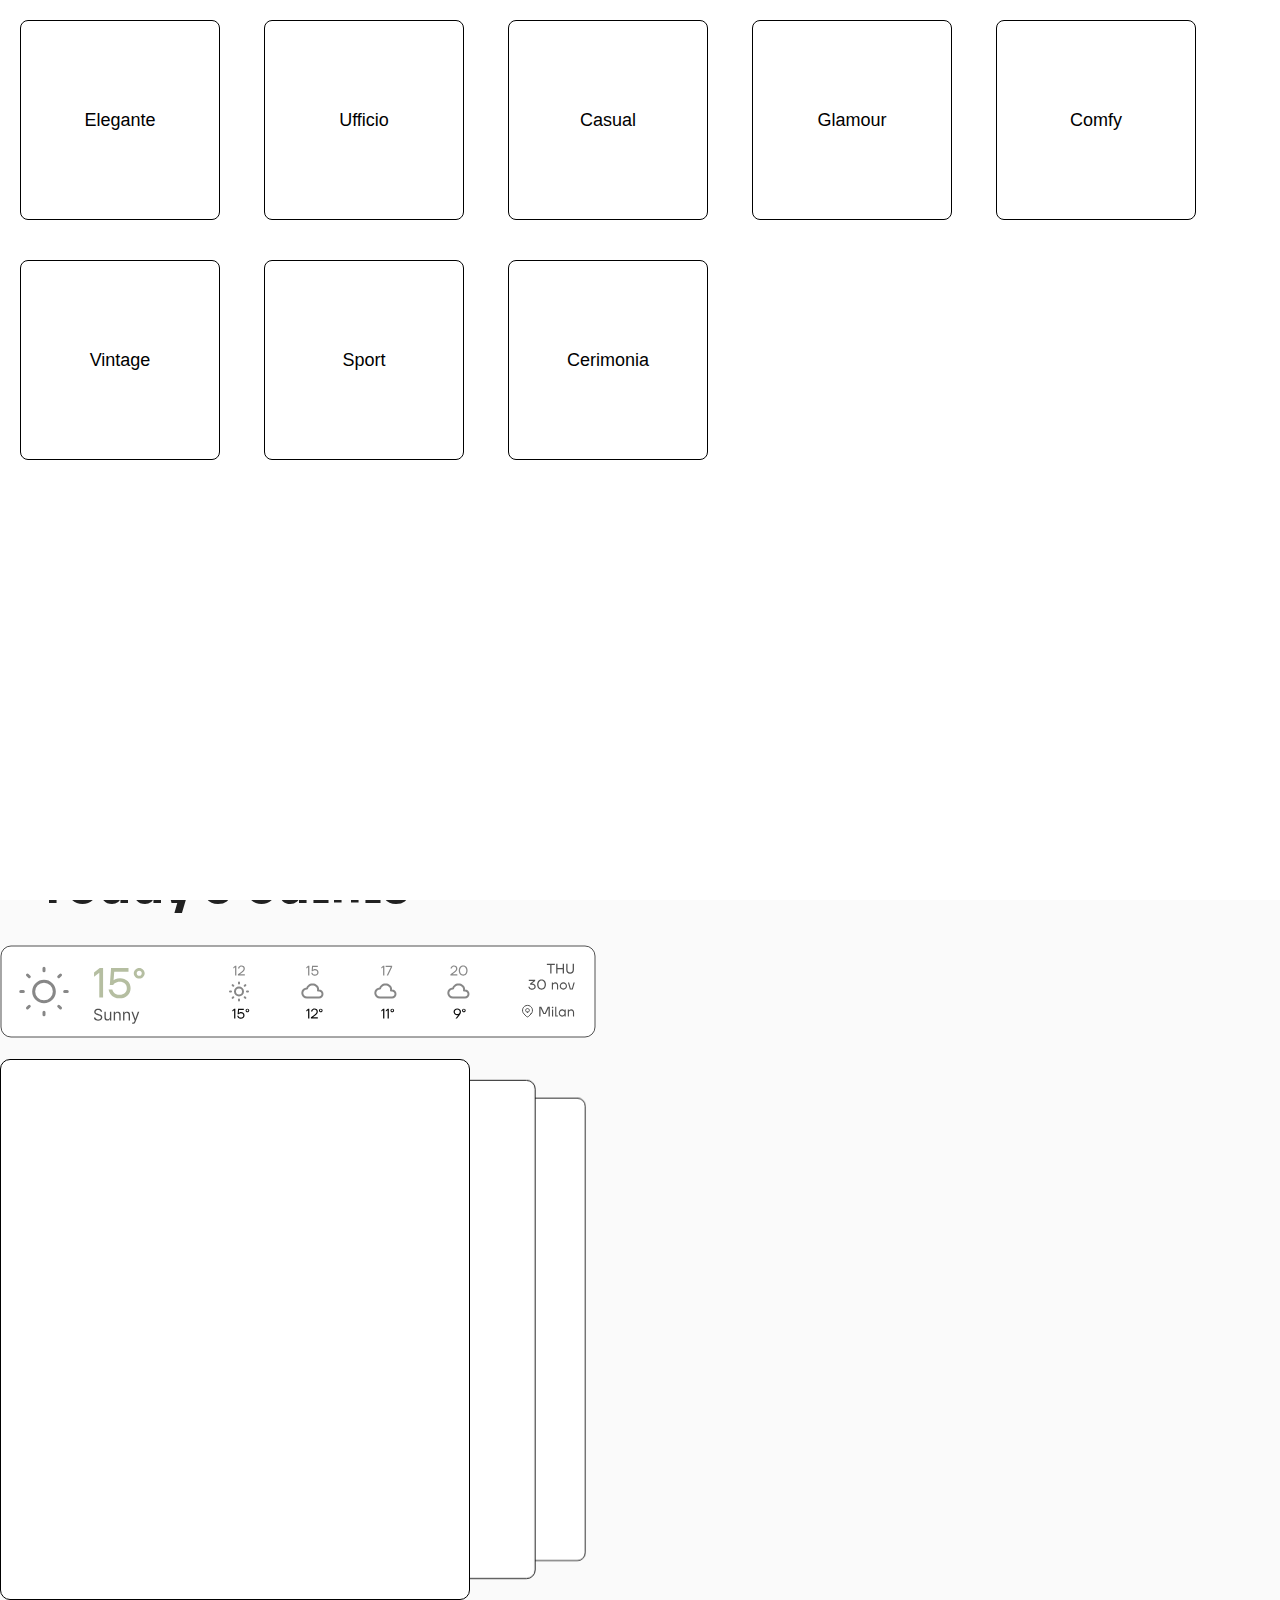
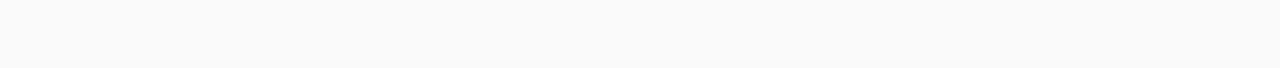
<file: index.html>
<!DOCTYPE html>
<html>
  <head>
    <link rel="stylesheet" href="style.css">
    <link rel="stylesheet" href="https://cdn.jsdelivr.net/npm/swiper@8/swiper-bundle.min.css"/>

    <title>vestiti</title>
  </head>
  <body id="body">
<div id="setupOpen" style='z-index: 10'>
  <button id="button" onclick="elegante(this);"> Elegante </button>
  <button onclick="ufficio()">Ufficio</button>
  <button onclick="casual()">Casual</button>
  <button onclick="glamour()">Glamour</button>
  <button onclick="comfy()">Comfy</button>
  <button onclick="vintage()">Vintage</button>
  <button onclick="sport()">Sport</button>
  <button onclick="cerimonia()">Cerimonia</button>
</div>

<div id="sideBar" style="position:relative;"> <!-- DIV NUMERO 1 SIDEBAR -->
  <div id="logo">
    <h1 id="logoFont">Rob</h1>
  </div>
  <div id="tab"><img src=".\imgs\wardrobe.svg"></div>
  <div id="tab"><img src=".\imgs\insights.svg"></div>
  <div id="tab" style="position:absolute; bottom:0px;"><img src=".\imgs\settings.svg"></div>
</div>
<main>
<div class="titoloDiv"><h1>Today's outfits</h1></div> <!-- DIV NUMERO 2 TITOLO -->
<div class="contenuto">
<div class='container ' id="1" style="float:left;"></div> <!-- DIV NUMERO 3 CAPO DEL GIORNO-->
<div class="meteo">
  <!-- INIZIO SVG -->
  <svg width="596" height="93" viewBox="0 0 596 93" fill="none" xmlns="http://www.w3.org/2000/svg">
  <rect x="1" y="1" width="594" height="91" rx="10" fill="white"/>
  <g clip-path="url(#clip0_661_18030)">
  <g clip-path="url(#clip1_661_18030)">
  <path d="M44.0001 56.8334C49.707 56.8334 54.3334 52.207 54.3334 46.5C54.3334 40.7931 49.707 36.1667 44.0001 36.1667C38.2931 36.1667 33.6667 40.7931 33.6667 46.5C33.6667 52.207 38.2931 56.8334 44.0001 56.8334Z" stroke="#878787" stroke-width="3" stroke-linecap="round" stroke-linejoin="round"/>
  <path d="M29.275 61.225L27.4667 63.0333M20.75 46.5H23.3333H20.75ZM44 23.25V25.8333V23.25ZM64.6667 46.5H67.25H64.6667ZM44 67.1667V69.75V67.1667ZM27.4667 29.9667L29.275 31.775L27.4667 29.9667ZM60.5333 29.9667L58.725 31.775L60.5333 29.9667ZM58.725 61.225L60.5333 63.0333L58.725 61.225Z" stroke="#878787" stroke-width="3" stroke-linecap="round" stroke-linejoin="round"/>
  </g>
  <path d="M100.773 66.7727C100.705 66.197 100.428 65.75 99.9432 65.4318C99.4583 65.1136 98.8636 64.9545 98.1591 64.9545C97.6439 64.9545 97.1932 65.0379 96.8068 65.2045C96.4242 65.3712 96.125 65.6004 95.9091 65.892C95.697 66.1837 95.5909 66.5152 95.5909 66.8864C95.5909 67.197 95.6648 67.464 95.8125 67.6875C95.964 67.9072 96.1572 68.0909 96.392 68.2386C96.6269 68.3826 96.8731 68.5019 97.1307 68.5966C97.3883 68.6875 97.625 68.7614 97.8409 68.8182L99.0227 69.1364C99.3258 69.2159 99.6629 69.3258 100.034 69.4659C100.409 69.6061 100.767 69.7973 101.108 70.0398C101.453 70.2784 101.737 70.5852 101.96 70.9602C102.184 71.3352 102.295 71.7955 102.295 72.3409C102.295 72.9697 102.131 73.5379 101.801 74.0455C101.475 74.553 100.998 74.9564 100.369 75.2557C99.7443 75.5549 98.9848 75.7045 98.0909 75.7045C97.2576 75.7045 96.536 75.5701 95.9261 75.3011C95.3201 75.0322 94.8428 74.6572 94.4943 74.1761C94.1496 73.6951 93.9545 73.1364 93.9091 72.5H95.3636C95.4015 72.9394 95.5492 73.303 95.8068 73.5909C96.0682 73.875 96.3977 74.0871 96.7955 74.2273C97.197 74.3636 97.6288 74.4318 98.0909 74.4318C98.6288 74.4318 99.1117 74.3447 99.5398 74.1705C99.9678 73.9924 100.307 73.7462 100.557 73.4318C100.807 73.1136 100.932 72.7424 100.932 72.3182C100.932 71.9318 100.824 71.6174 100.608 71.375C100.392 71.1326 100.108 70.9356 99.7557 70.7841C99.4034 70.6326 99.0227 70.5 98.6136 70.3864L97.1818 69.9773C96.2727 69.7159 95.553 69.3428 95.0227 68.858C94.4924 68.3731 94.2273 67.7386 94.2273 66.9545C94.2273 66.303 94.4034 65.7348 94.7557 65.25C95.1117 64.7614 95.589 64.3826 96.1875 64.1136C96.7898 63.8409 97.4621 63.7045 98.2045 63.7045C98.9545 63.7045 99.6212 63.839 100.205 64.108C100.788 64.3731 101.25 64.7367 101.591 65.1989C101.936 65.661 102.117 66.1856 102.136 66.7727H100.773ZM109.93 71.9318V66.7727H111.271V75.5H109.93V74.0227H109.839C109.635 74.4659 109.317 74.8428 108.885 75.1534C108.453 75.4602 107.908 75.6136 107.249 75.6136C106.703 75.6136 106.218 75.4943 105.794 75.2557C105.37 75.0133 105.036 74.6496 104.794 74.1648C104.552 73.6761 104.43 73.0606 104.43 72.3182V66.7727H105.771V72.2273C105.771 72.8636 105.949 73.3712 106.305 73.75C106.665 74.1288 107.124 74.3182 107.68 74.3182C108.014 74.3182 108.353 74.233 108.697 74.0625C109.046 73.892 109.338 73.6307 109.572 73.2784C109.811 72.9261 109.93 72.4773 109.93 71.9318ZM115.068 70.25V75.5H113.727V66.7727H115.023V68.1364H115.136C115.341 67.6932 115.652 67.3371 116.068 67.0682C116.485 66.7955 117.023 66.6591 117.682 66.6591C118.273 66.6591 118.79 66.7803 119.233 67.0227C119.676 67.2614 120.021 67.625 120.267 68.1136C120.513 68.5985 120.636 69.2121 120.636 69.9545V75.5H119.295V70.0455C119.295 69.3598 119.117 68.8258 118.761 68.4432C118.405 68.0568 117.917 67.8636 117.295 67.8636C116.867 67.8636 116.485 67.9564 116.148 68.142C115.814 68.3277 115.551 68.5985 115.358 68.9545C115.165 69.3106 115.068 69.7424 115.068 70.25ZM124.428 70.25V75.5H123.087V66.7727H124.382V68.1364H124.496C124.7 67.6932 125.011 67.3371 125.428 67.0682C125.844 66.7955 126.382 66.6591 127.041 66.6591C127.632 66.6591 128.149 66.7803 128.592 67.0227C129.036 67.2614 129.38 67.625 129.626 68.1136C129.873 68.5985 129.996 69.2121 129.996 69.9545V75.5H128.655V70.0455C128.655 69.3598 128.477 68.8258 128.121 68.4432C127.765 68.0568 127.276 67.8636 126.655 67.8636C126.227 67.8636 125.844 67.9564 125.507 68.142C125.174 68.3277 124.911 68.5985 124.717 68.9545C124.524 69.3106 124.428 69.7424 124.428 70.25ZM132.997 78.7727C132.77 78.7727 132.567 78.7538 132.389 78.7159C132.211 78.6818 132.088 78.6477 132.02 78.6136L132.361 77.4318C132.687 77.5152 132.974 77.5455 133.224 77.5227C133.474 77.5 133.696 77.3883 133.889 77.1875C134.086 76.9905 134.266 76.6705 134.429 76.2273L134.679 75.5455L131.452 66.7727H132.906L135.315 73.7273H135.406L137.815 66.7727H139.27L135.565 76.7727C135.399 77.2235 135.192 77.5966 134.946 77.892C134.7 78.1913 134.414 78.4129 134.088 78.5568C133.766 78.7008 133.402 78.7727 132.997 78.7727Z" fill="#505050"/>
  <path d="M94.05 31.71V27.51L99.72 23.1H103.08V52.5H99.3V27.72L94.05 31.71ZM108.553 44.52H112.333C112.585 45.556 113.019 46.438 113.635 47.166C115.035 48.902 117.051 49.77 119.683 49.77C121.839 49.77 123.561 49.168 124.849 47.964C126.165 46.76 126.823 45.192 126.823 43.26C126.823 41.328 126.165 39.76 124.849 38.556C123.561 37.352 121.839 36.75 119.683 36.75C117.751 36.75 116.085 37.282 114.685 38.346C114.097 38.766 113.593 39.284 113.173 39.9H109.813L111.073 23.1H128.503V26.67H114.223L113.593 35.238V35.28C114.069 34.86 114.601 34.51 115.189 34.23C116.757 33.53 118.395 33.18 120.103 33.18C123.127 33.18 125.633 34.146 127.621 36.078C129.609 38.01 130.603 40.404 130.603 43.26C130.603 46.144 129.581 48.552 127.537 50.484C125.521 52.388 122.903 53.34 119.683 53.34C115.539 53.34 112.445 51.87 110.401 48.93C109.449 47.614 108.833 46.144 108.553 44.52ZM135.317 32.046C134.281 30.982 133.763 29.75 133.763 28.35C133.763 26.95 134.281 25.732 135.317 24.696C136.381 23.632 137.683 23.1 139.223 23.1C140.763 23.1 142.051 23.632 143.087 24.696C144.151 25.732 144.683 26.95 144.683 28.35C144.683 29.75 144.151 30.982 143.087 32.046C142.051 33.082 140.763 33.6 139.223 33.6C137.683 33.6 136.381 33.082 135.317 32.046ZM137.417 26.544C136.941 27.02 136.703 27.622 136.703 28.35C136.703 29.078 136.941 29.68 137.417 30.156C137.893 30.632 138.495 30.87 139.223 30.87C139.951 30.87 140.553 30.632 141.029 30.156C141.505 29.68 141.743 29.078 141.743 28.35C141.743 27.622 141.505 27.02 141.029 26.544C140.553 26.068 139.951 25.83 139.223 25.83C138.495 25.83 137.893 26.068 137.417 26.544Z" fill="#B5BEA1"/>
  </g>
  <g clip-path="url(#clip2_661_18030)">
  <g clip-path="url(#clip3_661_18030)">
  <path d="M239 50.5C241.209 50.5 243 48.7091 243 46.5C243 44.2909 241.209 42.5 239 42.5C236.791 42.5 235 44.2909 235 46.5C235 48.7091 236.791 50.5 239 50.5Z" stroke="#878787" stroke-width="2" stroke-linecap="round" stroke-linejoin="round"/>
  <path d="M233.3 52.2L232.6 52.9M230 46.5H231H230ZM239 37.5V38.5V37.5ZM247 46.5H248H247ZM239 54.5V55.5V54.5ZM232.6 40.1L233.3 40.8L232.6 40.1ZM245.4 40.1L244.7 40.8L245.4 40.1ZM244.7 52.2L245.4 52.9L244.7 52.2Z" stroke="#878787" stroke-width="2" stroke-linecap="round" stroke-linejoin="round"/>
  </g>
  <path d="M232.35 66.57V65.17L234.24 63.7H235.36V73.5H234.1V65.24L232.35 66.57ZM237.184 70.84H238.444C238.528 71.1853 238.673 71.4793 238.878 71.722C239.345 72.3007 240.017 72.59 240.894 72.59C241.613 72.59 242.187 72.3893 242.616 71.988C243.055 71.5867 243.274 71.064 243.274 70.42C243.274 69.776 243.055 69.2533 242.616 68.852C242.187 68.4507 241.613 68.25 240.894 68.25C240.25 68.25 239.695 68.4273 239.228 68.782C239.032 68.922 238.864 69.0947 238.724 69.3H237.604L238.024 63.7H243.834V64.89H239.074L238.864 67.746V67.76C239.023 67.62 239.2 67.5033 239.396 67.41C239.919 67.1767 240.465 67.06 241.034 67.06C242.042 67.06 242.878 67.382 243.54 68.026C244.203 68.67 244.534 69.468 244.534 70.42C244.534 71.3813 244.194 72.184 243.512 72.828C242.84 73.4627 241.968 73.78 240.894 73.78C239.513 73.78 238.482 73.29 237.8 72.31C237.483 71.8713 237.278 71.3813 237.184 70.84ZM246.106 66.682C245.76 66.3273 245.588 65.9167 245.588 65.45C245.588 64.9833 245.76 64.5773 246.106 64.232C246.46 63.8773 246.894 63.7 247.408 63.7C247.921 63.7 248.35 63.8773 248.696 64.232C249.05 64.5773 249.228 64.9833 249.228 65.45C249.228 65.9167 249.05 66.3273 248.696 66.682C248.35 67.0273 247.921 67.2 247.408 67.2C246.894 67.2 246.46 67.0273 246.106 66.682ZM246.806 64.848C246.647 65.0067 246.568 65.2073 246.568 65.45C246.568 65.6927 246.647 65.8933 246.806 66.052C246.964 66.2107 247.165 66.29 247.408 66.29C247.65 66.29 247.851 66.2107 248.01 66.052C248.168 65.8933 248.248 65.6927 248.248 65.45C248.248 65.2073 248.168 65.0067 248.01 64.848C247.851 64.6893 247.65 64.61 247.408 64.61C247.165 64.61 246.964 64.6893 246.806 64.848Z" fill="#0D0D0D"/>
  <path d="M233.35 23.57V22.17L235.24 20.7H236.36V30.5H235.1V22.24L233.35 23.57ZM237.904 30.5V29.31L241.124 26.93C242.011 26.2673 242.641 25.698 243.014 25.222C243.388 24.746 243.574 24.1953 243.574 23.57C243.574 23.0007 243.378 22.534 242.986 22.17C242.604 21.7967 242.1 21.61 241.474 21.61C240.672 21.61 240.074 21.9367 239.682 22.59C239.496 22.8887 239.37 23.2153 239.304 23.57H237.974C238.058 22.9913 238.24 22.4687 238.52 22.002C239.183 20.9473 240.168 20.42 241.474 20.42C242.445 20.42 243.248 20.7233 243.882 21.33C244.517 21.9367 244.834 22.6833 244.834 23.57C244.834 24.4193 244.592 25.166 244.106 25.81C243.63 26.4447 242.916 27.098 241.964 27.77L239.934 29.212L239.794 29.296V29.324L239.92 29.31H244.834V30.5H237.904Z" fill="#878787"/>
  </g>
  <g clip-path="url(#clip4_661_18030)">
  <g clip-path="url(#clip5_661_18030)">
  <path d="M307 52.5C305.752 52.5 304.556 52.0259 303.673 51.182C302.791 50.3381 302.295 49.1935 302.295 48C302.295 46.8065 302.791 45.6619 303.673 44.818C304.556 43.9741 305.752 43.5 307 43.5C307.295 42.1872 308.157 41.0335 309.397 40.2927C310.01 39.9259 310.699 39.6716 311.422 39.5441C312.145 39.4167 312.889 39.4187 313.611 39.55C314.333 39.6813 315.02 39.9394 315.631 40.3095C316.243 40.6796 316.767 41.1544 317.175 41.7069C317.582 42.2594 317.865 42.8788 318.006 43.5296C318.148 44.1804 318.146 44.85 318 45.5H319C319.928 45.5 320.818 45.8688 321.475 46.5251C322.131 47.1815 322.5 48.0718 322.5 49C322.5 49.9283 322.131 50.8185 321.475 51.4749C320.818 52.1313 319.928 52.5 319 52.5H307Z" stroke="#878787" stroke-width="2" stroke-linecap="round" stroke-linejoin="round"/>
  </g>
  <path d="M306.35 66.57V65.17L308.24 63.7H309.36V73.5H308.1V65.24L306.35 66.57ZM310.904 73.5V72.31L314.124 69.93C315.011 69.2673 315.641 68.698 316.014 68.222C316.388 67.746 316.574 67.1953 316.574 66.57C316.574 66.0007 316.378 65.534 315.986 65.17C315.604 64.7967 315.1 64.61 314.474 64.61C313.672 64.61 313.074 64.9367 312.682 65.59C312.496 65.8887 312.37 66.2153 312.304 66.57H310.974C311.058 65.9913 311.24 65.4687 311.52 65.002C312.183 63.9473 313.168 63.42 314.474 63.42C315.445 63.42 316.248 63.7233 316.882 64.33C317.517 64.9367 317.834 65.6833 317.834 66.57C317.834 67.4193 317.592 68.166 317.106 68.81C316.63 69.4447 315.916 70.098 314.964 70.77L312.934 72.212L312.794 72.296V72.324L312.92 72.31H317.834V73.5H310.904ZM319.477 66.682C319.131 66.3273 318.959 65.9167 318.959 65.45C318.959 64.9833 319.131 64.5773 319.477 64.232C319.831 63.8773 320.265 63.7 320.779 63.7C321.292 63.7 321.721 63.8773 322.067 64.232C322.421 64.5773 322.599 64.9833 322.599 65.45C322.599 65.9167 322.421 66.3273 322.067 66.682C321.721 67.0273 321.292 67.2 320.779 67.2C320.265 67.2 319.831 67.0273 319.477 66.682ZM320.177 64.848C320.018 65.0067 319.939 65.2073 319.939 65.45C319.939 65.6927 320.018 65.8933 320.177 66.052C320.335 66.2107 320.536 66.29 320.779 66.29C321.021 66.29 321.222 66.2107 321.381 66.052C321.539 65.8933 321.619 65.6927 321.619 65.45C321.619 65.2073 321.539 65.0067 321.381 64.848C321.222 64.6893 321.021 64.61 320.779 64.61C320.536 64.61 320.335 64.6893 320.177 64.848Z" fill="#0D0D0D"/>
  <path d="M306.35 23.57V22.17L308.24 20.7H309.36V30.5H308.1V22.24L306.35 23.57ZM311.184 27.84H312.444C312.528 28.1853 312.673 28.4793 312.878 28.722C313.345 29.3007 314.017 29.59 314.894 29.59C315.613 29.59 316.187 29.3893 316.616 28.988C317.055 28.5867 317.274 28.064 317.274 27.42C317.274 26.776 317.055 26.2533 316.616 25.852C316.187 25.4507 315.613 25.25 314.894 25.25C314.25 25.25 313.695 25.4273 313.228 25.782C313.032 25.922 312.864 26.0947 312.724 26.3H311.604L312.024 20.7H317.834V21.89H313.074L312.864 24.746V24.76C313.023 24.62 313.2 24.5033 313.396 24.41C313.919 24.1767 314.465 24.06 315.034 24.06C316.042 24.06 316.878 24.382 317.54 25.026C318.203 25.67 318.534 26.468 318.534 27.42C318.534 28.3813 318.194 29.184 317.512 29.828C316.84 30.4627 315.968 30.78 314.894 30.78C313.513 30.78 312.482 30.29 311.8 29.31C311.483 28.8713 311.278 28.3813 311.184 27.84Z" fill="#878787"/>
  </g>
  <g clip-path="url(#clip6_661_18030)">
  <g clip-path="url(#clip7_661_18030)">
  <path d="M380 52.5C378.752 52.5 377.556 52.0259 376.673 51.182C375.791 50.3381 375.295 49.1935 375.295 48C375.295 46.8065 375.791 45.6619 376.673 44.818C377.556 43.9741 378.752 43.5 380 43.5C380.295 42.1872 381.157 41.0335 382.397 40.2927C383.01 39.9259 383.699 39.6716 384.422 39.5441C385.145 39.4167 385.889 39.4187 386.611 39.55C387.333 39.6813 388.02 39.9394 388.631 40.3095C389.243 40.6796 389.767 41.1544 390.175 41.7069C390.582 42.2594 390.865 42.8788 391.006 43.5296C391.148 44.1804 391.146 44.85 391 45.5H392C392.928 45.5 393.818 45.8688 394.475 46.5251C395.131 47.1815 395.5 48.0718 395.5 49C395.5 49.9283 395.131 50.8185 394.475 51.4749C393.818 52.1313 392.928 52.5 392 52.5H380Z" stroke="#878787" stroke-width="2" stroke-linecap="round" stroke-linejoin="round"/>
  </g>
  <path d="M381.35 66.57V65.17L383.24 63.7H384.36V73.5H383.1V65.24L381.35 66.57ZM385.834 66.57V65.17L387.724 63.7H388.844V73.5H387.584V65.24L385.834 66.57ZM390.977 66.682C390.631 66.3273 390.459 65.9167 390.459 65.45C390.459 64.9833 390.631 64.5773 390.977 64.232C391.331 63.8773 391.765 63.7 392.279 63.7C392.792 63.7 393.221 63.8773 393.567 64.232C393.921 64.5773 394.099 64.9833 394.099 65.45C394.099 65.9167 393.921 66.3273 393.567 66.682C393.221 67.0273 392.792 67.2 392.279 67.2C391.765 67.2 391.331 67.0273 390.977 66.682ZM391.677 64.848C391.518 65.0067 391.439 65.2073 391.439 65.45C391.439 65.6927 391.518 65.8933 391.677 66.052C391.835 66.2107 392.036 66.29 392.279 66.29C392.521 66.29 392.722 66.2107 392.881 66.052C393.039 65.8933 393.119 65.6927 393.119 65.45C393.119 65.2073 393.039 65.0067 392.881 64.848C392.722 64.6893 392.521 64.61 392.279 64.61C392.036 64.61 391.835 64.6893 391.677 64.848Z" fill="#0D0D0D"/>
  <path d="M381.35 23.57V22.17L383.24 20.7H384.36V30.5H383.1V22.24L381.35 23.57ZM385.624 21.89V20.7H392.134V21.89L388.074 30.5H386.744L390.804 21.904V21.89H385.624Z" fill="#878787"/>
  </g>
  <g clip-path="url(#clip8_661_18030)">
  <g clip-path="url(#clip9_661_18030)">
  <path d="M453 52.5C451.752 52.5 450.556 52.0259 449.673 51.182C448.791 50.3381 448.295 49.1935 448.295 48C448.295 46.8065 448.791 45.6619 449.673 44.818C450.556 43.9741 451.752 43.5 453 43.5C453.295 42.1872 454.157 41.0335 455.397 40.2927C456.01 39.9259 456.699 39.6716 457.422 39.5441C458.145 39.4167 458.889 39.4187 459.611 39.55C460.333 39.6813 461.02 39.9394 461.631 40.3095C462.243 40.6796 462.767 41.1544 463.175 41.7069C463.582 42.2594 463.865 42.8788 464.006 43.5296C464.148 44.1804 464.146 44.85 464 45.5H465C465.928 45.5 466.818 45.8688 467.475 46.5251C468.131 47.1815 468.5 48.0718 468.5 49C468.5 49.9283 468.131 50.8185 467.475 51.4749C466.818 52.1313 465.928 52.5 465 52.5H453Z" stroke="#878787" stroke-width="2" stroke-linecap="round" stroke-linejoin="round"/>
  </g>
  <path d="M453.56 66.85C453.56 65.8887 453.91 65.0767 454.61 64.414C455.31 63.7513 456.197 63.42 457.27 63.42C458.343 63.42 459.23 63.7513 459.93 64.414C460.63 65.0767 460.98 65.8887 460.98 66.85C460.98 67.3073 460.891 67.76 460.714 68.208C460.546 68.656 460.373 69.0153 460.196 69.286C460.019 69.5567 459.743 69.9347 459.37 70.42L456.99 73.5H455.52L458.11 70.224L458.152 70.168L458.166 70.154C457.914 70.238 457.592 70.28 457.2 70.28C456.164 70.28 455.296 69.9487 454.596 69.286C453.905 68.614 453.56 67.802 453.56 66.85ZM455.492 65.254C455.044 65.674 454.82 66.206 454.82 66.85C454.82 67.494 455.044 68.0307 455.492 68.46C455.949 68.88 456.542 69.09 457.27 69.09C457.998 69.09 458.586 68.88 459.034 68.46C459.491 68.0307 459.72 67.494 459.72 66.85C459.72 66.206 459.491 65.674 459.034 65.254C458.586 64.8247 457.998 64.61 457.27 64.61C456.542 64.61 455.949 64.8247 455.492 65.254ZM462.553 66.682C462.208 66.3273 462.035 65.9167 462.035 65.45C462.035 64.9833 462.208 64.5773 462.553 64.232C462.908 63.8773 463.342 63.7 463.855 63.7C464.368 63.7 464.798 63.8773 465.143 64.232C465.498 64.5773 465.675 64.9833 465.675 65.45C465.675 65.9167 465.498 66.3273 465.143 66.682C464.798 67.0273 464.368 67.2 463.855 67.2C463.342 67.2 462.908 67.0273 462.553 66.682ZM463.253 64.848C463.094 65.0067 463.015 65.2073 463.015 65.45C463.015 65.6927 463.094 65.8933 463.253 66.052C463.412 66.2107 463.612 66.29 463.855 66.29C464.098 66.29 464.298 66.2107 464.457 66.052C464.616 65.8933 464.695 65.6927 464.695 65.45C464.695 65.2073 464.616 65.0067 464.457 64.848C464.298 64.6893 464.098 64.61 463.855 64.61C463.612 64.61 463.412 64.6893 463.253 64.848Z" fill="#0D0D0D"/>
  <path d="M450.42 30.5V29.31L453.64 26.93C454.527 26.2673 455.157 25.698 455.53 25.222C455.903 24.746 456.09 24.1953 456.09 23.57C456.09 23.0007 455.894 22.534 455.502 22.17C455.119 21.7967 454.615 21.61 453.99 21.61C453.187 21.61 452.59 21.9367 452.198 22.59C452.011 22.8887 451.885 23.2153 451.82 23.57H450.49C450.574 22.9913 450.756 22.4687 451.036 22.002C451.699 20.9473 452.683 20.42 453.99 20.42C454.961 20.42 455.763 20.7233 456.398 21.33C457.033 21.9367 457.35 22.6833 457.35 23.57C457.35 24.4193 457.107 25.166 456.622 25.81C456.146 26.4447 455.432 27.098 454.48 27.77L452.45 29.212L452.31 29.296V29.324L452.436 29.31H457.35V30.5H450.42ZM460.042 29.338C459.184 28.3767 458.754 27.1307 458.754 25.6C458.754 24.0693 459.184 22.8233 460.042 21.862C460.901 20.9007 461.942 20.42 463.164 20.42C464.387 20.42 465.428 20.9007 466.286 21.862C467.145 22.8233 467.574 24.0693 467.574 25.6C467.574 27.1307 467.145 28.3767 466.286 29.338C465.428 30.2993 464.387 30.78 463.164 30.78C461.942 30.78 460.901 30.2993 460.042 29.338ZM460.896 22.674C460.308 23.374 460.014 24.3493 460.014 25.6C460.014 26.8507 460.308 27.8307 460.896 28.54C461.494 29.24 462.25 29.59 463.164 29.59C464.079 29.59 464.83 29.24 465.418 28.54C466.016 27.8307 466.314 26.8507 466.314 25.6C466.314 24.3493 466.016 23.374 465.418 22.674C464.83 21.9647 464.079 21.61 463.164 21.61C462.25 21.61 461.494 21.9647 460.896 22.674Z" fill="#878787"/>
  </g>
  <path d="M546.872 19.89V18.7H554.852V19.89H551.492V28.5H550.232V19.89H546.872ZM556.209 28.5V18.7H557.469V22.97H562.719V18.7H563.979V28.5H562.719V24.16H557.469V28.5H556.209ZM566.247 24.79V18.7H567.507V24.79C567.507 25.6487 567.745 26.33 568.221 26.834C568.697 27.338 569.323 27.59 570.097 27.59C570.872 27.59 571.497 27.338 571.973 26.834C572.449 26.33 572.687 25.6487 572.687 24.79V18.7H573.947V24.79C573.947 26.0033 573.593 26.974 572.883 27.702C572.183 28.4207 571.255 28.78 570.097 28.78C568.94 28.78 568.007 28.4207 567.297 27.702C566.597 26.974 566.247 26.0033 566.247 24.79ZM528.297 41.84H529.627C529.711 42.1853 529.856 42.4793 530.061 42.722C530.528 43.3007 531.2 43.59 532.077 43.59C532.833 43.59 533.417 43.408 533.827 43.044C534.247 42.68 534.457 42.2087 534.457 41.63C534.457 41.0513 534.252 40.58 533.841 40.216C533.431 39.852 532.866 39.67 532.147 39.67H530.117V38.55L533.393 35.904L533.407 35.89H528.787V34.7H535.157V35.89L532.077 38.368L531.951 38.466L531.937 38.48H532.147C533.174 38.48 534.023 38.7927 534.695 39.418C535.377 40.034 535.717 40.7713 535.717 41.63C535.717 42.498 535.372 43.24 534.681 43.856C534 44.472 533.132 44.78 532.077 44.78C530.677 44.78 529.637 44.29 528.955 43.31C528.638 42.862 528.419 42.372 528.297 41.84ZM538.431 43.338C537.573 42.3767 537.143 41.1307 537.143 39.6C537.143 38.0693 537.573 36.8233 538.431 35.862C539.29 34.9007 540.331 34.42 541.553 34.42C542.776 34.42 543.817 34.9007 544.675 35.862C545.534 36.8233 545.963 38.0693 545.963 39.6C545.963 41.1307 545.534 42.3767 544.675 43.338C543.817 44.2993 542.776 44.78 541.553 44.78C540.331 44.78 539.29 44.2993 538.431 43.338ZM539.285 36.674C538.697 37.374 538.403 38.3493 538.403 39.6C538.403 40.8507 538.697 41.8307 539.285 42.54C539.883 43.24 540.639 43.59 541.553 43.59C542.468 43.59 543.219 43.24 543.807 42.54C544.405 41.8307 544.703 40.8507 544.703 39.6C544.703 38.3493 544.405 37.374 543.807 36.674C543.219 35.9647 542.468 35.61 541.553 35.61C540.639 35.61 539.883 35.9647 539.285 36.674ZM551.841 44.5V37.5H552.961V38.55H552.975C553.115 38.326 553.297 38.13 553.521 37.962C554.034 37.5607 554.641 37.36 555.341 37.36C556.19 37.36 556.867 37.6307 557.371 38.172C557.884 38.704 558.141 39.4367 558.141 40.37V44.5H557.021V40.44C557.021 39.768 556.853 39.264 556.517 38.928C556.181 38.5827 555.719 38.41 555.131 38.41C554.487 38.41 553.964 38.6247 553.563 39.054C553.161 39.474 552.961 40.0293 552.961 40.72V44.5H551.841ZM560.746 43.604C560.055 42.9133 559.71 42.0453 559.71 41C559.71 39.9547 560.055 39.0867 560.746 38.396C561.437 37.7053 562.305 37.36 563.35 37.36C564.395 37.36 565.263 37.7053 565.954 38.396C566.645 39.0867 566.99 39.9547 566.99 41C566.99 42.0453 566.645 42.9133 565.954 43.604C565.263 44.2947 564.395 44.64 563.35 44.64C562.305 44.64 561.437 44.2947 560.746 43.604ZM561.544 39.138C561.068 39.6233 560.83 40.244 560.83 41C560.83 41.756 561.068 42.3767 561.544 42.862C562.02 43.3473 562.622 43.59 563.35 43.59C564.078 43.59 564.68 43.3473 565.156 42.862C565.632 42.3767 565.87 41.756 565.87 41C565.87 40.244 565.632 39.6233 565.156 39.138C564.68 38.6527 564.078 38.41 563.35 38.41C562.622 38.41 562.02 38.6527 561.544 39.138ZM567.925 37.5H569.115L570.725 43.45H571.915L573.525 37.5H574.715L572.755 44.5H569.885L567.925 37.5Z" fill="#505050"/>
  <g clip-path="url(#clip10_661_18030)">
  <path d="M527.5 67.25C528.536 67.25 529.375 66.4105 529.375 65.375C529.375 64.3395 528.536 63.5 527.5 63.5C526.464 63.5 525.625 64.3395 525.625 65.375C525.625 66.4105 526.464 67.25 527.5 67.25Z" stroke="#505050" stroke-linecap="round" stroke-linejoin="round"/>
  <path d="M531.036 68.9106L528.384 71.5624C528.149 71.7966 527.832 71.9281 527.5 71.9281C527.169 71.9281 526.851 71.7966 526.617 71.5624L523.964 68.9106C523.265 68.2113 522.789 67.3204 522.596 66.3505C522.403 65.3806 522.502 64.3753 522.881 63.4616C523.259 62.548 523.9 61.7672 524.722 61.2178C525.544 60.6684 526.511 60.3751 527.5 60.3751C528.489 60.3751 529.456 60.6684 530.278 61.2178C531.1 61.7672 531.741 62.548 532.119 63.4616C532.498 64.3753 532.597 65.3806 532.404 66.3505C532.211 67.3204 531.735 68.2113 531.036 68.9106V68.9106Z" stroke="#505050" stroke-linecap="round" stroke-linejoin="round"/>
  </g>
  <path d="M539.243 71.5V61.7H541.273L544.213 68H544.843L547.783 61.7H549.813V71.5H548.553V63.1L548.567 62.96H548.539L545.683 69.12H543.373L540.517 62.96H540.489L540.503 63.1V71.5H539.243ZM552.028 62.946C551.879 62.7967 551.804 62.6147 551.804 62.4C551.804 62.1853 551.879 62.0033 552.028 61.854C552.177 61.7047 552.359 61.63 552.574 61.63C552.789 61.63 552.971 61.7047 553.12 61.854C553.269 62.0033 553.344 62.1853 553.344 62.4C553.344 62.6147 553.269 62.7967 553.12 62.946C552.971 63.0953 552.789 63.17 552.574 63.17C552.359 63.17 552.177 63.0953 552.028 62.946ZM552.014 71.5V64.5H553.134V71.5H552.014ZM555.19 71.5V61.7H556.31V70.45H557.92V71.5H555.19ZM559.706 70.604C559.052 69.904 558.726 69.036 558.726 68C558.726 66.964 559.052 66.1007 559.706 65.41C560.359 64.71 561.152 64.36 562.086 64.36C562.674 64.36 563.168 64.472 563.57 64.696C563.98 64.92 564.279 65.1627 564.466 65.424L564.592 65.634H564.606V64.5H565.726V71.5H564.606V70.38H564.592L564.466 70.576C564.298 70.828 564.008 71.0707 563.598 71.304C563.187 71.528 562.683 71.64 562.086 71.64C561.152 71.64 560.359 71.2947 559.706 70.604ZM560.518 66.138C560.07 66.6233 559.846 67.244 559.846 68C559.846 68.756 560.07 69.3767 560.518 69.862C560.975 70.3473 561.544 70.59 562.226 70.59C562.907 70.59 563.472 70.3473 563.92 69.862C564.377 69.3767 564.606 68.756 564.606 68C564.606 67.244 564.377 66.6233 563.92 66.138C563.472 65.6527 562.907 65.41 562.226 65.41C561.544 65.41 560.975 65.6527 560.518 66.138ZM567.791 71.5V64.5H568.911V65.55H568.925C569.065 65.326 569.247 65.13 569.471 64.962C569.984 64.5607 570.591 64.36 571.291 64.36C572.14 64.36 572.817 64.6307 573.321 65.172C573.834 65.704 574.091 66.4367 574.091 67.37V71.5H572.971V67.44C572.971 66.768 572.803 66.264 572.467 65.928C572.131 65.5827 571.669 65.41 571.081 65.41C570.437 65.41 569.914 65.6247 569.513 66.054C569.111 66.474 568.911 67.0293 568.911 67.72V71.5H567.791Z" fill="#505050"/>
  <rect x="1" y="1" width="594" height="91" rx="10" stroke="#505050"/>
  <defs>
  <clipPath id="clip0_661_18030">
  <rect width="165" height="66" fill="white" transform="translate(13 13.5)"/>
  </clipPath>
  <clipPath id="clip1_661_18030">
  <rect width="62" height="62" fill="white" transform="translate(13 15.5)"/>
  </clipPath>
  <clipPath id="clip2_661_18030">
  <rect width="24" height="58" fill="white" transform="translate(227 17.5)"/>
  </clipPath>
  <clipPath id="clip3_661_18030">
  <rect width="24" height="24" fill="white" transform="translate(227 34.5)"/>
  </clipPath>
  <clipPath id="clip4_661_18030">
  <rect width="24" height="58" fill="white" transform="translate(300 17.5)"/>
  </clipPath>
  <clipPath id="clip5_661_18030">
  <rect width="24" height="24" fill="white" transform="translate(300 34.5)"/>
  </clipPath>
  <clipPath id="clip6_661_18030">
  <rect width="24" height="58" fill="white" transform="translate(373 17.5)"/>
  </clipPath>
  <clipPath id="clip7_661_18030">
  <rect width="24" height="24" fill="white" transform="translate(373 34.5)"/>
  </clipPath>
  <clipPath id="clip8_661_18030">
  <rect width="24" height="58" fill="white" transform="translate(446 17.5)"/>
  </clipPath>
  <clipPath id="clip9_661_18030">
  <rect width="24" height="24" fill="white" transform="translate(446 34.5)"/>
  </clipPath>
  <clipPath id="clip10_661_18030">
  <rect width="15" height="15" fill="white" transform="translate(520 58.5)"/>
  </clipPath>
  </defs>
  </svg>
  <!-- FINE SVG -->
  </div> <!-- DIV NUMERO 4 METEO-->
<div style="float:left; overflow: hidden; padding-left:300px; padding-right:150px; margin-left:-300px;" id="wrapperS" > <!-- DIV NUMERO 5 SUGGERIMENTI -->
  <div class="swiper mySwiper">
    <div class="swiper-wrapper">
      <div class="swiper-slide white" id="2"></div>
      <div class="swiper-slide white" id="3"></div>
      <div class="swiper-slide white" id="4"></div>
    </div>
  </div>
</div>
</div>
</main>


  </body>
</html>

<!-- <script type="text/javascript" src="csvjson.js"></script> -->
<script src="https://cdn.jsdelivr.net/npm/swiper@8/swiper-bundle.min.js"></script>
<script type="text/javascript" src="functions.js"></script>
<script type="text/javascript" src="script.js"></script>
</file>
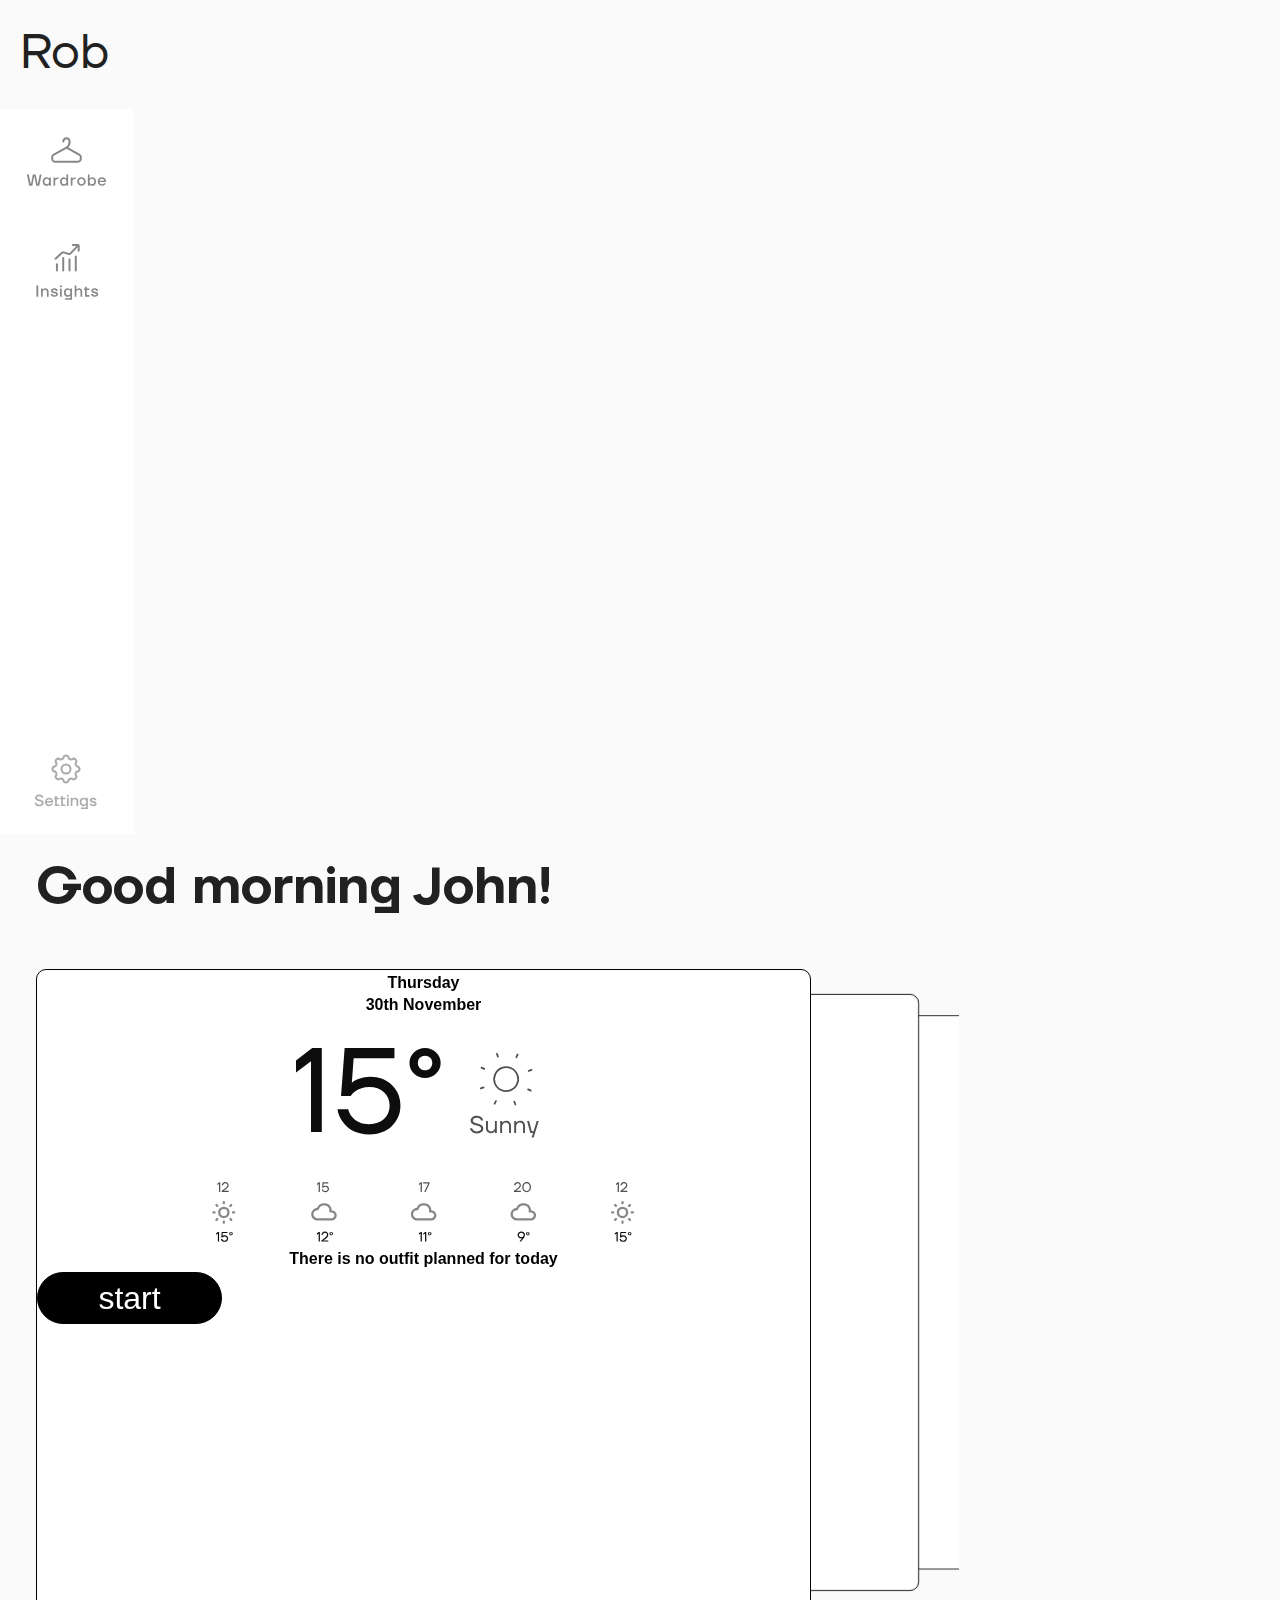
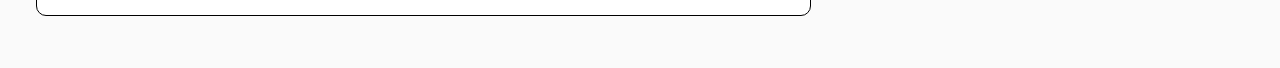
<file: meteo.html>
<!DOCTYPE html>
<html>

<head>
    <title>meteo</title>
    <meta charset="utf-8">
    <meta name="viewport" content="width=device-width, initial-scale=1.0">
    <link rel="stylesheet" href="style.css">
    <link rel="stylesheet" href="https://cdn.jsdelivr.net/npm/swiper@8/swiper-bundle.min.css" />
</head>
<body id="body">
  
    <div id="sideBar" style="position:relative;"> <!-- DIV NUMERO 1 SIDEBAR -->
        <div id="logo">
          <h1 id="logoFont" style="font-weight: 300;">Rob</h1>
        </div>
        <div id="tab"><img src=".\imgs\wardrobe.svg"></div>
        <div id="tab"><img src=".\imgs\insights.svg"></div>
        <div id="tab" style="position:absolute; bottom:0px;"><img src=".\imgs\settings.svg"></div>
      </div>
    <!-- FINE SIDEBAR -->
    <main>
      <div class="titoloDiv" style="margin-bottom: 48px;"><h1>Good morning John!</h1></div> <!-- DIV NUMERO 2 TITOLO -->
      <div class="calendar"><!-- DIV NUMERO 3 CALENDARIO -->
      <div style="float:left; overflow: hidden; padding-left:300px; padding-right:150px; margin-left:-300px;" id="wrapperC" > 
        <div class="swiperCal mySwiper">
          <div class="swiper-wrapper">
            <div class="swiper-slide white" id="2">
                <p>Thursday</p>
                <p>30th November</p>
                <div style="width: 427px; height:228px;
                align-content: center;
                position: relative;
                top:0;
                bottom: 0;
                left: 0;
                right: 0;
                margin: auto;">
                <!-- INIZIO SVG -->
                <svg width="427" height="228" viewBox="0 0 427 228" fill="none" xmlns="http://www.w3.org/2000/svg">
                    <g clip-path="url(#clip0_661_15181)">
                    <g clip-path="url(#clip1_661_15181)">
                    <path d="M13.8344 199.044C16.3812 199.044 18.4459 196.98 18.4459 194.433C18.4459 191.886 16.3812 189.822 13.8344 189.822C11.2875 189.822 9.2229 191.886 9.2229 194.433C9.2229 196.98 11.2875 199.044 13.8344 199.044Z" stroke="#878787" stroke-width="2.30574" stroke-linecap="round" stroke-linejoin="round"/>
                    <path d="M7.26297 201.004L6.45596 201.811M3.4585 194.433H4.61137H3.4585ZM13.8343 184.057V185.21V184.057ZM23.0573 194.433H24.2102H23.0573ZM13.8343 203.656V204.809V203.656ZM6.45596 187.055L7.26297 187.862L6.45596 187.055ZM21.2127 187.055L20.4057 187.862L21.2127 187.055ZM20.4057 201.004L21.2127 201.811L20.4057 201.004Z" stroke="#878787" stroke-width="2.30574" stroke-linecap="round" stroke-linejoin="round"/>
                    </g>
                    <path d="M6.11027 216.725V215.342L7.97791 213.889H9.08467V223.573H7.83957V215.411L6.11027 216.725ZM10.8875 220.945H12.1326C12.2156 221.286 12.3585 221.576 12.5614 221.816C13.0226 222.388 13.6866 222.674 14.5536 222.674C15.2638 222.674 15.831 222.476 16.2552 222.079C16.6887 221.682 16.9055 221.166 16.9055 220.53C16.9055 219.893 16.6887 219.377 16.2552 218.98C15.831 218.583 15.2638 218.385 14.5536 218.385C13.9172 218.385 13.3684 218.56 12.9073 218.911C12.7136 219.049 12.5476 219.22 12.4093 219.423H11.3025L11.7175 213.889H17.4588V215.065H12.7551L12.5476 217.887V217.901C12.7044 217.763 12.8796 217.647 13.0733 217.555C13.5898 217.325 14.1293 217.209 14.6919 217.209C15.688 217.209 16.5135 217.527 17.1683 218.164C17.8231 218.8 18.1506 219.589 18.1506 220.53C18.1506 221.48 17.8139 222.273 17.1406 222.909C16.4766 223.536 15.6142 223.85 14.5536 223.85C13.1886 223.85 12.1695 223.366 11.4962 222.397C11.1826 221.964 10.9797 221.48 10.8875 220.945ZM19.7033 216.836C19.362 216.485 19.1914 216.079 19.1914 215.618C19.1914 215.157 19.362 214.756 19.7033 214.415C20.0537 214.064 20.4826 213.889 20.9899 213.889C21.4971 213.889 21.9214 214.064 22.2626 214.415C22.6131 214.756 22.7883 215.157 22.7883 215.618C22.7883 216.079 22.6131 216.485 22.2626 216.836C21.9214 217.177 21.4971 217.348 20.9899 217.348C20.4826 217.348 20.0537 217.177 19.7033 216.836ZM20.395 215.023C20.2382 215.18 20.1598 215.379 20.1598 215.618C20.1598 215.858 20.2382 216.056 20.395 216.213C20.5518 216.37 20.7501 216.448 20.9899 216.448C21.2296 216.448 21.4279 216.37 21.5847 216.213C21.7415 216.056 21.8199 215.858 21.8199 215.618C21.8199 215.379 21.7415 215.18 21.5847 215.023C21.4279 214.867 21.2296 214.788 20.9899 214.788C20.7501 214.788 20.5518 214.867 20.395 215.023Z" fill="#0D0D0D"/>
                    <path d="M7.2631 167.152V165.768L9.13075 164.316H10.2375V174H8.9924V165.837L7.2631 167.152ZM11.7636 174V172.824L14.9455 170.472C15.8217 169.817 16.4443 169.255 16.8132 168.784C17.1821 168.314 17.3666 167.77 17.3666 167.152C17.3666 166.589 17.1729 166.128 16.7855 165.768C16.4074 165.399 15.9093 165.215 15.2914 165.215C14.4982 165.215 13.908 165.538 13.5206 166.183C13.3361 166.478 13.2116 166.801 13.1471 167.152H11.8328C11.9158 166.58 12.0956 166.063 12.3723 165.602C13.0272 164.56 14.0002 164.039 15.2914 164.039C16.2506 164.039 17.0438 164.339 17.6709 164.938C18.2981 165.538 18.6117 166.276 18.6117 167.152C18.6117 167.991 18.3719 168.729 17.8923 169.365C17.4219 169.992 16.7163 170.638 15.7756 171.302L13.7696 172.727L13.6313 172.81V172.838L13.7558 172.824H18.6117V174H11.7636Z" fill="#505050"/>
                    </g>
                    <g clip-path="url(#clip2_661_15181)">
                    <g clip-path="url(#clip3_661_15181)">
                    <path d="M107.739 201.351C106.3 201.351 104.921 200.804 103.904 199.831C102.887 198.858 102.315 197.539 102.315 196.163C102.315 194.787 102.887 193.467 103.904 192.494C104.921 191.521 106.3 190.975 107.739 190.975C108.079 189.461 109.073 188.131 110.502 187.277C111.21 186.854 112.003 186.561 112.837 186.414C113.67 186.267 114.528 186.27 115.361 186.421C116.193 186.572 116.985 186.87 117.69 187.297C118.395 187.723 118.999 188.271 119.469 188.908C119.939 189.545 120.265 190.259 120.428 191.009C120.591 191.759 120.589 192.531 120.42 193.281H121.573C122.644 193.281 123.67 193.706 124.427 194.462C125.183 195.219 125.608 196.245 125.608 197.316C125.608 198.386 125.183 199.412 124.427 200.169C123.67 200.925 122.644 201.351 121.573 201.351H107.739Z" stroke="#878787" stroke-width="2.30574" stroke-linecap="round" stroke-linejoin="round"/>
                    </g>
                    <path d="M106.932 216.725V215.342L108.8 213.889H109.906V223.573H108.661V215.411L106.932 216.725ZM111.433 223.573V222.397L114.614 220.045C115.491 219.391 116.113 218.828 116.482 218.358C116.851 217.887 117.036 217.343 117.036 216.725C117.036 216.162 116.842 215.701 116.454 215.342C116.076 214.973 115.578 214.788 114.96 214.788C114.167 214.788 113.577 215.111 113.19 215.757C113.005 216.052 112.881 216.375 112.816 216.725H111.502C111.585 216.153 111.765 215.637 112.041 215.176C112.696 214.133 113.669 213.612 114.96 213.612C115.92 213.612 116.713 213.912 117.34 214.512C117.967 215.111 118.281 215.849 118.281 216.725C118.281 217.564 118.041 218.302 117.561 218.939C117.091 219.566 116.385 220.211 115.445 220.875L113.439 222.3L113.3 222.383V222.411L113.425 222.397H118.281V223.573H111.433ZM119.904 216.836C119.562 216.485 119.392 216.079 119.392 215.618C119.392 215.157 119.562 214.756 119.904 214.415C120.254 214.064 120.683 213.889 121.19 213.889C121.697 213.889 122.122 214.064 122.463 214.415C122.813 214.756 122.989 215.157 122.989 215.618C122.989 216.079 122.813 216.485 122.463 216.836C122.122 217.177 121.697 217.348 121.19 217.348C120.683 217.348 120.254 217.177 119.904 216.836ZM120.595 215.023C120.438 215.18 120.36 215.379 120.36 215.618C120.36 215.858 120.438 216.056 120.595 216.213C120.752 216.37 120.95 216.448 121.19 216.448C121.43 216.448 121.628 216.37 121.785 216.213C121.942 216.056 122.02 215.858 122.02 215.618C122.02 215.379 121.942 215.18 121.785 215.023C121.628 214.867 121.43 214.788 121.19 214.788C120.95 214.788 120.752 214.867 120.595 215.023Z" fill="#0D0D0D"/>
                    <path d="M106.932 167.152V165.768L108.8 164.316H109.906V174H108.661V165.837L106.932 167.152ZM111.709 171.371H112.954C113.037 171.712 113.18 172.003 113.383 172.243C113.844 172.815 114.508 173.101 115.375 173.101C116.086 173.101 116.653 172.902 117.077 172.506C117.51 172.109 117.727 171.593 117.727 170.956C117.727 170.32 117.51 169.803 117.077 169.407C116.653 169.01 116.086 168.812 115.375 168.812C114.739 168.812 114.19 168.987 113.729 169.338C113.535 169.476 113.369 169.647 113.231 169.849H112.124L112.539 164.316H118.281V165.492H113.577L113.369 168.314V168.328C113.526 168.189 113.701 168.074 113.895 167.982C114.412 167.751 114.951 167.636 115.514 167.636C116.51 167.636 117.335 167.954 117.99 168.59C118.645 169.227 118.972 170.015 118.972 170.956C118.972 171.906 118.636 172.699 117.962 173.336C117.298 173.963 116.436 174.276 115.375 174.276C114.01 174.276 112.991 173.792 112.318 172.824C112.004 172.39 111.801 171.906 111.709 171.371Z" fill="#505050"/>
                    </g>
                    <g clip-path="url(#clip4_661_15181)">
                    <g clip-path="url(#clip5_661_15181)">
                    <path d="M207.408 201.351C205.969 201.351 204.59 200.804 203.572 199.831C202.555 198.858 201.984 197.539 201.984 196.163C201.984 194.787 202.555 193.467 203.572 192.494C204.59 191.521 205.969 190.975 207.408 190.975C207.747 189.461 208.741 188.131 210.171 187.277C210.878 186.854 211.672 186.561 212.505 186.414C213.339 186.267 214.197 186.27 215.029 186.421C215.862 186.572 216.653 186.87 217.358 187.297C218.063 187.723 218.668 188.271 219.138 188.908C219.608 189.545 219.933 190.259 220.097 191.009C220.26 191.759 220.257 192.531 220.089 193.281H221.242C222.312 193.281 223.339 193.706 224.095 194.462C224.852 195.219 225.277 196.245 225.277 197.316C225.277 198.386 224.852 199.412 224.095 200.169C223.339 200.925 222.312 201.351 221.242 201.351H207.408Z" stroke="#878787" stroke-width="2.30574" stroke-linecap="round" stroke-linejoin="round"/>
                    </g>
                    <path d="M208.906 216.725V215.342L210.774 213.889H211.881V223.573H210.636V215.411L208.906 216.725ZM213.338 216.725V215.342L215.205 213.889H216.312V223.573H215.067V215.411L213.338 216.725ZM218.419 216.836C218.078 216.485 217.907 216.079 217.907 215.618C217.907 215.157 218.078 214.756 218.419 214.415C218.77 214.064 219.199 213.889 219.706 213.889C220.213 213.889 220.637 214.064 220.979 214.415C221.329 214.756 221.504 215.157 221.504 215.618C221.504 216.079 221.329 216.485 220.979 216.836C220.637 217.177 220.213 217.348 219.706 217.348C219.199 217.348 218.77 217.177 218.419 216.836ZM219.111 215.023C218.954 215.18 218.876 215.379 218.876 215.618C218.876 215.858 218.954 216.056 219.111 216.213C219.268 216.37 219.466 216.448 219.706 216.448C219.946 216.448 220.144 216.37 220.301 216.213C220.458 216.056 220.536 215.858 220.536 215.618C220.536 215.379 220.458 215.18 220.301 215.023C220.144 214.867 219.946 214.788 219.706 214.788C219.466 214.788 219.268 214.867 219.111 215.023Z" fill="#0D0D0D"/>
                    <path d="M208.906 167.152V165.768L210.774 164.316H211.881V174H210.636V165.837L208.906 167.152ZM213.13 165.492V164.316H219.563V165.492L215.551 174H214.237L218.249 165.505V165.492H213.13Z" fill="#505050"/>
                    </g>
                    <g clip-path="url(#clip6_661_15181)">
                    <g clip-path="url(#clip7_661_15181)">
                    <path d="M307.077 201.351C305.638 201.351 304.259 200.804 303.241 199.831C302.224 198.858 301.653 197.539 301.653 196.163C301.653 194.787 302.224 193.467 303.241 192.494C304.259 191.521 305.638 190.975 307.077 190.975C307.416 189.461 308.41 188.131 309.84 187.277C310.547 186.854 311.341 186.561 312.174 186.414C313.008 186.267 313.866 186.27 314.698 186.421C315.531 186.572 316.322 186.87 317.027 187.297C317.732 187.723 318.337 188.271 318.807 188.908C319.277 189.545 319.602 190.259 319.766 191.009C319.929 191.759 319.926 192.531 319.758 193.281H320.911C321.981 193.281 323.007 193.706 323.764 194.462C324.521 195.219 324.946 196.245 324.946 197.316C324.946 198.386 324.521 199.412 323.764 200.169C323.007 200.925 321.981 201.351 320.911 201.351H307.077Z" stroke="#878787" stroke-width="2.30574" stroke-linecap="round" stroke-linejoin="round"/>
                    </g>
                    <path d="M307.63 217.002C307.63 216.052 307.976 215.249 308.668 214.595C309.359 213.94 310.236 213.612 311.296 213.612C312.357 213.612 313.233 213.94 313.925 214.595C314.616 215.249 314.962 216.052 314.962 217.002C314.962 217.454 314.875 217.901 314.699 218.344C314.533 218.786 314.363 219.141 314.188 219.409C314.012 219.676 313.74 220.05 313.371 220.53L311.019 223.573H309.567L312.126 220.336L312.168 220.281L312.182 220.267C311.933 220.35 311.614 220.391 311.227 220.391C310.203 220.391 309.346 220.064 308.654 219.409C307.971 218.745 307.63 217.943 307.63 217.002ZM309.539 215.425C309.096 215.84 308.875 216.365 308.875 217.002C308.875 217.638 309.096 218.168 309.539 218.593C309.991 219.008 310.577 219.215 311.296 219.215C312.016 219.215 312.597 219.008 313.039 218.593C313.491 218.168 313.717 217.638 313.717 217.002C313.717 216.365 313.491 215.84 313.039 215.425C312.597 215 312.016 214.788 311.296 214.788C310.577 214.788 309.991 215 309.539 215.425ZM316.517 216.836C316.175 216.485 316.005 216.079 316.005 215.618C316.005 215.157 316.175 214.756 316.517 214.415C316.867 214.064 317.296 213.889 317.803 213.889C318.31 213.889 318.735 214.064 319.076 214.415C319.426 214.756 319.602 215.157 319.602 215.618C319.602 216.079 319.426 216.485 319.076 216.836C318.735 217.177 318.31 217.348 317.803 217.348C317.296 217.348 316.867 217.177 316.517 216.836ZM317.208 215.023C317.052 215.18 316.973 215.379 316.973 215.618C316.973 215.858 317.052 216.056 317.208 216.213C317.365 216.37 317.563 216.448 317.803 216.448C318.043 216.448 318.241 216.37 318.398 216.213C318.555 216.056 318.633 215.858 318.633 215.618C318.633 215.379 318.555 215.18 318.398 215.023C318.241 214.867 318.043 214.788 317.803 214.788C317.563 214.788 317.365 214.867 317.208 215.023Z" fill="#0D0D0D"/>
                    <path d="M304.033 174V172.824L307.215 170.472C308.091 169.817 308.714 169.255 309.083 168.784C309.451 168.314 309.636 167.77 309.636 167.152C309.636 166.589 309.442 166.128 309.055 165.768C308.677 165.399 308.179 165.215 307.561 165.215C306.768 165.215 306.177 165.538 305.79 166.183C305.605 166.478 305.481 166.801 305.416 167.152H304.102C304.185 166.58 304.365 166.063 304.642 165.602C305.296 164.56 306.27 164.039 307.561 164.039C308.52 164.039 309.313 164.339 309.94 164.938C310.567 165.538 310.881 166.276 310.881 167.152C310.881 167.991 310.641 168.729 310.162 169.365C309.691 169.992 308.986 170.638 308.045 171.302L306.039 172.727L305.901 172.81V172.838L306.025 172.824H310.881V174H304.033ZM313.542 172.851C312.693 171.902 312.269 170.67 312.269 169.158C312.269 167.645 312.693 166.414 313.542 165.464C314.39 164.514 315.418 164.039 316.627 164.039C317.835 164.039 318.863 164.514 319.712 165.464C320.56 166.414 320.984 167.645 320.984 169.158C320.984 170.67 320.56 171.902 319.712 172.851C318.863 173.801 317.835 174.276 316.627 174.276C315.418 174.276 314.39 173.801 313.542 172.851ZM314.385 166.266C313.804 166.958 313.514 167.922 313.514 169.158C313.514 170.394 313.804 171.362 314.385 172.063C314.976 172.755 315.723 173.101 316.627 173.101C317.53 173.101 318.273 172.755 318.854 172.063C319.444 171.362 319.739 170.394 319.739 169.158C319.739 167.922 319.444 166.958 318.854 166.266C318.273 165.565 317.53 165.215 316.627 165.215C315.723 165.215 314.976 165.565 314.385 166.266Z" fill="#505050"/>
                    </g>
                    <g clip-path="url(#clip8_661_15181)">
                    <g clip-path="url(#clip9_661_15181)">
                    <path d="M412.51 199.044C415.057 199.044 417.121 196.98 417.121 194.433C417.121 191.886 415.057 189.822 412.51 189.822C409.963 189.822 407.898 191.886 407.898 194.433C407.898 196.98 409.963 199.044 412.51 199.044Z" stroke="#878787" stroke-width="2.30574" stroke-linecap="round" stroke-linejoin="round"/>
                    <path d="M405.939 201.004L405.131 201.811M402.134 194.433H403.287H402.134ZM412.51 184.057V185.21V184.057ZM421.733 194.433H422.886H421.733ZM412.51 203.656V204.809V203.656ZM405.131 187.055L405.939 187.862L405.131 187.055ZM419.888 187.055L419.081 187.862L419.888 187.055ZM419.081 201.004L419.888 201.811L419.081 201.004Z" stroke="#878787" stroke-width="2.30574" stroke-linecap="round" stroke-linejoin="round"/>
                    </g>
                    <path d="M404.786 216.725V215.342L406.653 213.889H407.76V223.573H406.515V215.411L404.786 216.725ZM409.563 220.945H410.808C410.891 221.286 411.034 221.576 411.237 221.816C411.698 222.388 412.362 222.674 413.229 222.674C413.939 222.674 414.506 222.476 414.931 222.079C415.364 221.682 415.581 221.166 415.581 220.53C415.581 219.893 415.364 219.377 414.931 218.98C414.506 218.583 413.939 218.385 413.229 218.385C412.593 218.385 412.044 218.56 411.583 218.911C411.389 219.049 411.223 219.22 411.085 219.423H409.978L410.393 213.889H416.134V215.065H411.43L411.223 217.887V217.901C411.38 217.763 411.555 217.647 411.749 217.555C412.265 217.325 412.805 217.209 413.367 217.209C414.363 217.209 415.189 217.527 415.844 218.164C416.498 218.8 416.826 219.589 416.826 220.53C416.826 221.48 416.489 222.273 415.816 222.909C415.152 223.536 414.29 223.85 413.229 223.85C411.864 223.85 410.845 223.366 410.171 222.397C409.858 221.964 409.655 221.48 409.563 220.945ZM418.379 216.836C418.037 216.485 417.867 216.079 417.867 215.618C417.867 215.157 418.037 214.756 418.379 214.415C418.729 214.064 419.158 213.889 419.665 213.889C420.172 213.889 420.597 214.064 420.938 214.415C421.288 214.756 421.464 215.157 421.464 215.618C421.464 216.079 421.288 216.485 420.938 216.836C420.597 217.177 420.172 217.348 419.665 217.348C419.158 217.348 418.729 217.177 418.379 216.836ZM419.07 215.023C418.913 215.18 418.835 215.379 418.835 215.618C418.835 215.858 418.913 216.056 419.07 216.213C419.227 216.37 419.425 216.448 419.665 216.448C419.905 216.448 420.103 216.37 420.26 216.213C420.417 216.056 420.495 215.858 420.495 215.618C420.495 215.379 420.417 215.18 420.26 215.023C420.103 214.867 419.905 214.788 419.665 214.788C419.425 214.788 419.227 214.867 419.07 215.023Z" fill="#0D0D0D"/>
                    <path d="M405.939 167.152V165.768L407.806 164.316H408.913V174H407.668V165.837L405.939 167.152ZM410.439 174V172.824L413.621 170.472C414.497 169.817 415.12 169.255 415.489 168.784C415.858 168.314 416.042 167.77 416.042 167.152C416.042 166.589 415.848 166.128 415.461 165.768C415.083 165.399 414.585 165.215 413.967 165.215C413.174 165.215 412.583 165.538 412.196 166.183C412.012 166.478 411.887 166.801 411.823 167.152H410.508C410.591 166.58 410.771 166.063 411.048 165.602C411.703 164.56 412.676 164.039 413.967 164.039C414.926 164.039 415.719 164.339 416.346 164.938C416.974 165.538 417.287 166.276 417.287 167.152C417.287 167.991 417.047 168.729 416.568 169.365C416.097 169.992 415.392 170.638 414.451 171.302L412.445 172.727L412.307 172.81V172.838L412.431 172.824H417.287V174H410.439Z" fill="#505050"/>
                    </g>
                    <path d="M300.244 72.4165C306.471 70.1503 309.683 63.2644 307.417 57.0365C305.15 50.8086 298.264 47.5971 292.037 49.8633C285.809 52.1296 282.597 59.0155 284.863 65.2434C287.13 71.4713 294.016 74.6828 300.244 72.4165Z" stroke="#505050" stroke-width="1.77365" stroke-linecap="round" stroke-linejoin="round"/>
                    <path d="M285.919 83.0564L284.663 85.7479M270.768 70.3726L273.587 69.3467L270.768 70.3726ZM286.907 35.7675L287.933 38.5866L286.907 35.7675ZM318.693 52.9329L321.513 51.907L318.693 52.9329ZM304.347 83.693L305.373 86.5122L304.347 83.693ZM271.532 49.6628L274.224 50.9181L271.532 49.6628ZM307.617 36.5317L306.362 39.2232L307.617 36.5317ZM318.057 71.3615L320.748 72.6168L318.057 71.3615Z" stroke="#505050" stroke-width="1.77365" stroke-linecap="round" stroke-linejoin="round"/>
                    <path d="M259.96 110.2H262.12C262.296 110.808 262.584 111.352 262.984 111.832C263.88 112.904 265.192 113.44 266.92 113.44C268.296 113.44 269.336 113.168 270.04 112.624C270.76 112.08 271.12 111.392 271.12 110.56C271.12 109.856 270.832 109.296 270.256 108.88C269.68 108.464 268.864 108.104 267.808 107.8C267.616 107.736 267.304 107.648 266.872 107.536C266.456 107.424 266.128 107.336 265.888 107.272C265.648 107.208 265.328 107.112 264.928 106.984C264.528 106.856 264.208 106.744 263.968 106.648C263.728 106.536 263.44 106.4 263.104 106.24C262.768 106.064 262.496 105.896 262.288 105.736C262.096 105.576 261.88 105.384 261.64 105.16C261.416 104.92 261.24 104.672 261.112 104.416C261 104.16 260.896 103.872 260.8 103.552C260.72 103.232 260.68 102.888 260.68 102.52C260.68 101.208 261.232 100.08 262.336 99.136C263.44 98.192 264.888 97.72 266.68 97.72C269.048 97.72 270.84 98.504 272.056 100.072C272.568 100.76 272.936 101.536 273.16 102.4H271C270.856 101.952 270.6 101.512 270.232 101.08C269.352 100.2 268.168 99.76 266.68 99.76C265.48 99.76 264.536 100.032 263.848 100.576C263.176 101.104 262.84 101.752 262.84 102.52C262.84 102.888 262.944 103.224 263.152 103.528C263.36 103.832 263.608 104.088 263.896 104.296C264.184 104.488 264.584 104.688 265.096 104.896C265.624 105.088 266.088 105.24 266.488 105.352C266.888 105.464 267.416 105.6 268.072 105.76C268.808 105.952 269.456 106.168 270.016 106.408C270.576 106.648 271.12 106.952 271.648 107.32C272.176 107.688 272.576 108.144 272.848 108.688C273.136 109.232 273.28 109.856 273.28 110.56C273.28 111.936 272.712 113.104 271.576 114.064C270.44 115.008 268.888 115.48 266.92 115.48C264.344 115.48 262.416 114.6 261.136 112.84C260.576 112.088 260.184 111.208 259.96 110.2ZM276.032 110.08V103H277.952V109.96C277.952 111.112 278.24 111.984 278.816 112.576C279.392 113.152 280.184 113.44 281.192 113.44C282.296 113.44 283.192 113.08 283.88 112.36C284.568 111.624 284.912 110.664 284.912 109.48V103H286.832V115H284.912V113.2H284.888C284.632 113.6 284.312 113.944 283.928 114.232C283.064 114.904 282.032 115.24 280.832 115.24C279.376 115.24 278.208 114.784 277.328 113.872C276.464 112.944 276.032 111.68 276.032 110.08ZM290.188 115V103H292.108V104.8H292.132C292.372 104.416 292.684 104.08 293.068 103.792C293.948 103.104 294.988 102.76 296.188 102.76C297.644 102.76 298.804 103.224 299.668 104.152C300.548 105.064 300.988 106.32 300.988 107.92V115H299.068V108.04C299.068 106.888 298.78 106.024 298.204 105.448C297.628 104.856 296.836 104.56 295.828 104.56C294.724 104.56 293.828 104.928 293.14 105.664C292.452 106.384 292.108 107.336 292.108 108.52V115H290.188ZM304.227 115V103H306.147V104.8H306.171C306.411 104.416 306.723 104.08 307.107 103.792C307.987 103.104 309.027 102.76 310.227 102.76C311.683 102.76 312.843 103.224 313.707 104.152C314.587 105.064 315.027 106.32 315.027 107.92V115H313.107V108.04C313.107 106.888 312.819 106.024 312.243 105.448C311.667 104.856 310.875 104.56 309.867 104.56C308.763 104.56 307.867 104.928 307.179 105.664C306.491 106.384 306.147 107.336 306.147 108.52V115H304.227ZM317.066 103H319.106L321.746 113.2H323.546L326.666 103H328.706L323.666 119.56H321.626L323.066 115H320.306L317.066 103Z" fill="#505050"/>
                    <path d="M86 54.6V42.6L102.2 30H111.8V114H101V43.2L86 54.6ZM127.438 91.2H138.238C138.958 94.16 140.198 96.68 141.958 98.76C145.958 103.72 151.718 106.2 159.238 106.2C165.398 106.2 170.318 104.48 173.998 101.04C177.758 97.6 179.638 93.12 179.638 87.6C179.638 82.08 177.758 77.6 173.998 74.16C170.318 70.72 165.398 69 159.238 69C153.718 69 148.958 70.52 144.958 73.56C143.278 74.76 141.838 76.24 140.638 78H131.038L134.638 30H184.438V40.2H143.638L141.838 64.68V64.8C143.198 63.6 144.718 62.6 146.398 61.8C150.878 59.8 155.558 58.8 160.438 58.8C169.078 58.8 176.238 61.56 181.918 67.08C187.598 72.6 190.438 79.44 190.438 87.6C190.438 95.84 187.518 102.72 181.678 108.24C175.918 113.68 168.438 116.4 159.238 116.4C147.398 116.4 138.558 112.2 132.718 103.8C129.998 100.04 128.238 95.84 127.438 91.2ZM203.906 55.56C200.946 52.52 199.466 49 199.466 45C199.466 41 200.946 37.52 203.906 34.56C206.946 31.52 210.666 30 215.066 30C219.466 30 223.146 31.52 226.106 34.56C229.146 37.52 230.666 41 230.666 45C230.666 49 229.146 52.52 226.106 55.56C223.146 58.52 219.466 60 215.066 60C210.666 60 206.946 58.52 203.906 55.56ZM209.906 39.84C208.546 41.2 207.866 42.92 207.866 45C207.866 47.08 208.546 48.8 209.906 50.16C211.266 51.52 212.986 52.2 215.066 52.2C217.146 52.2 218.866 51.52 220.226 50.16C221.586 48.8 222.266 47.08 222.266 45C222.266 42.92 221.586 41.2 220.226 39.84C218.866 38.48 217.146 37.8 215.066 37.8C212.986 37.8 211.266 38.48 209.906 39.84Z" fill="#0D0D0D"/>
                    <defs>
                    <clipPath id="clip0_661_15181">
                    <rect width="27.6689" height="66.8665" fill="white" transform="translate(0 161)"/>
                    </clipPath>
                    <clipPath id="clip1_661_15181">
                    <rect width="27.6689" height="27.6689" fill="white" transform="translate(0 180.599)"/>
                    </clipPath>
                    <clipPath id="clip2_661_15181">
                    <rect width="27.6689" height="66.8665" fill="white" transform="translate(99.6689 161)"/>
                    </clipPath>
                    <clipPath id="clip3_661_15181">
                    <rect width="27.6689" height="27.6689" fill="white" transform="translate(99.6689 180.599)"/>
                    </clipPath>
                    <clipPath id="clip4_661_15181">
                    <rect width="27.6689" height="66.8665" fill="white" transform="translate(199.338 161)"/>
                    </clipPath>
                    <clipPath id="clip5_661_15181">
                    <rect width="27.6689" height="27.6689" fill="white" transform="translate(199.338 180.599)"/>
                    </clipPath>
                    <clipPath id="clip6_661_15181">
                    <rect width="27.6689" height="66.8665" fill="white" transform="translate(299.007 161)"/>
                    </clipPath>
                    <clipPath id="clip7_661_15181">
                    <rect width="27.6689" height="27.6689" fill="white" transform="translate(299.007 180.599)"/>
                    </clipPath>
                    <clipPath id="clip8_661_15181">
                    <rect width="27.6689" height="66.8665" fill="white" transform="translate(398.676 161)"/>
                    </clipPath>
                    <clipPath id="clip9_661_15181">
                    <rect width="27.6689" height="27.6689" fill="white" transform="translate(398.676 180.599)"/>
                    </clipPath>
                    </defs>
                    </svg>
                    <!-- FINE SVG -->
                </div>
                <p>There is no outfit planned for today</p>
                <!-- <div style="width: 300px; height:58px;
                align-content: center;
                position: absolute;
                top:0;
                bottom: 0;
                left: 0;
                right: 0;
                margin: auto;"> -->
                <button class="rounded" onclick="getRotation()">
                    <p>start</p>
                </button>
                <!-- </div> -->
            </div>
            <div class="swiper-slide white" id="3"></div>
            <div class="swiper-slide white" id="4"></div>
          </div>
        </div>
      </div>
    </div>
</main>

</body>
</html>

<!-- <script type="text/javascript" src="csvjson.js"></script> -->
<script src="https://cdn.jsdelivr.net/npm/swiper@8/swiper-bundle.min.js"></script>
<script type="text/javascript" src="functions.js"></script>
<script type="text/javascript" src="script-meteo.js"></script>
</file>
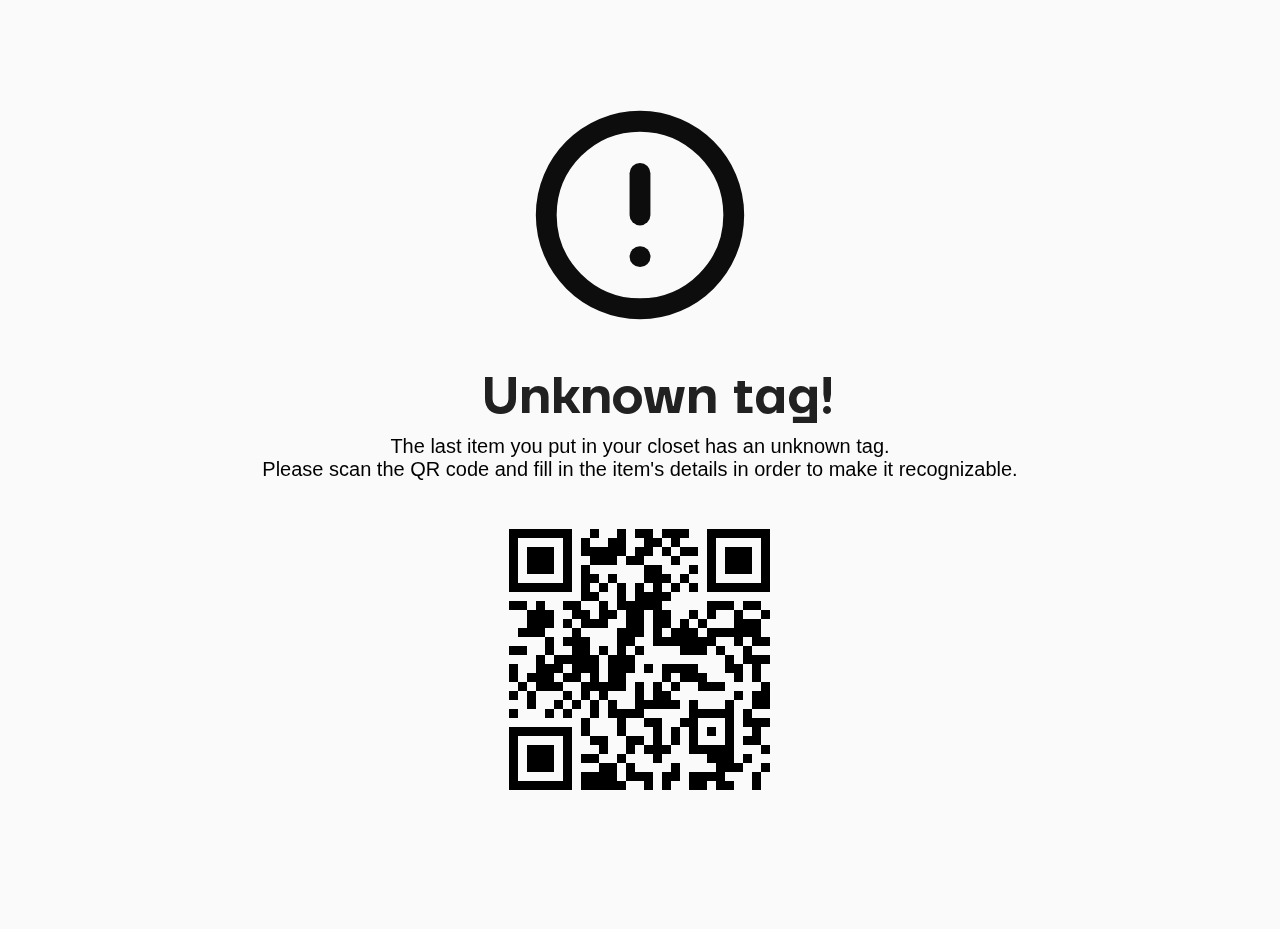
<file: new-tag.html>
<!DOCTYPE html>
<html>

<head>
    <title>tag-sconosciuta</title>
    <meta charset="utf-8">
    <meta name="viewport" content="width=device-width, initial-scale=1.0">
    <link rel="stylesheet" href="style.css">
    <link rel="stylesheet" href="https://cdn.jsdelivr.net/npm/swiper@8/swiper-bundle.min.css" />
</head>

<body id="body">
    <div class="error">
        <img src=".\imgs\alert-circle.svg" height="250" width="250">
        <h1 class="error">Unknown tag!</h1>
        <p class="error">The last item you put in your closet has an unknown tag.<br>Please scan the QR code and fill in
            the item's details in order to make it recognizable.</p>
        <img src=".\imgs\rfid-qr.png" style="mix-blend-mode: multiply">
    </div>
</body>

</html>

<!-- SERVONO PER FAR SPARIRE LA PAGINA POI? -->
<!-- <script type="text/javascript" src="functions.js"></script>
<script type="text/javascript" src="script.js"></script> -->
</file>
<file: style.css>
@font-face {
  font-family: 'TTFirsNeue';
  src: url(./fonts/TTFirsNeue-Medium.ttf);
  font-weight: 800;
}

@font-face {
  font-family: 'TTFirsNeue';
  src: url(./fonts/TTFirsNeue-Regular.ttf);
  font-weight:lighter;
}

@font-face {
  font-family: 'TTFirsNeue';
  src: url(./fonts/TTFirsNeue-DemiBold.ttf);
  font-weight:900;
}

@font-face {
  font-family: 'Inter';
  src: url(./fonts/Inter-Medium.ttf);
  font-weight: 600;
  font-style: medium;
}

#sideBar{
  width:134px;
  height:834px;
  float:left;
  /* display:inline-block; */
  background-color: #ffffff;
  /* vertical-align:top; */
}

#logo{
  margin:0px;
  height:87px;
  background-color: #FAFAFA ;
  padding-left:20px;
  padding-top:22px;
}

#logoFont{
  font-size: 48px;
  font-weight: 700;
  margin-left: 0px;
  margin-top: 0px;
}

h1{
  font-family: 'TTFirsNeue';
  color: #212121;
  font-size: 52px;
  font-weight: 900;
  
  text-align:left;
  vertical-align:top;
  margin: 0px;
  margin-top: 20px;
  margin-left: 36px;
}

main{
  width: 1160px;
  height: 834px;
  display:inline-block;
}

body{
  background-color: #FAFAFA;
}

.contenuto{
  transform:scale(90%);
  transform-origin: 0px;
  transform:translateY(4px);
}

.error{
  text-align: center;
}

div.error{
  margin-top: 10vh;
  margin-bottom: 10vh;
}

p.error{
  font-weight: normal;
  font-size: 20px;
}

#card{
  width: 20vw;
  height: auto;
  display: inline-block;
  background-color: white;
  /* border-radius: 24px; */
  border: 1px solid black;
  padding: 1vw;
  margin: 1vw;
  text-align: center;
  font-family: "TT Firs Neue", sans-serif;
  font-weight: lighter;
}

#garmentOfTheDayCard{
  vertical-align:bottom;
  width: 320px;
  height: auto;
  display: inline-block;
  background-color: white;
  border: 1px solid #505050;
  border-radius: 10px;
  padding: 18px;
  margin: 20px;
  margin-left: 36px;
  text-align: left;
  overflow: hidden;
  /* width: 360px; */
  /* height: 645px; */
}

#card{
  width:468px;
  height:calc(541px/3);
  border: 0px solid #505050;
  border-bottom: 1px solid #505050;
  text-align: left;
  margin: 0px;
  padding: 0px;
  
}

#card h2{
  font-family: 'TTFirsNeue';
  color: #212121;
  font-size: 20px;
  font-weight: 900;
  width:260px;
  
  text-align:left;
  vertical-align:top;
  margin-left: 0px;
  margin-top: 15px;
  margin-bottom: 25px;

  white-space: nowrap;
  overflow: hidden;
  text-overflow: ellipsis;
}

#card img{
  margin-top: 15px;
  margin-left: 15px;
  width: 150px;
  height: 150px;
  /* height: 200px; */
  object-fit: contain;
  display: inline-block;
  border-radius: 20px;
}

#infoLabel{
  text-align: left; 
  display: inline-block;
  font-family: 'Inter';
  font-style: italic;
  font-size: 14px;
  color: #878787;
  width:150px;
  margin: 0;
}

#info{
  text-align: left; 
  display: inline-block;
  font-family: 'TTFirsNeue';
  font-size: 16px;
  font-weight: 900;
  color: #212121;
  width:200px;
  margin: 0;
  margin-bottom: 8px;

  white-space: nowrap;
  overflow: hidden;
  text-overflow: ellipsis;
}

#card #infoLabel{
  text-align: left; 
  display: block;
  font-family: 'Inter';
  font-style: italic;
  font-size: 12px;
  color: #878787;
  width:200px;
  margin: 0;
  margin-bottom: 4px;
}


#card #info{
  text-align: left; 
  display: block;
  font-family: 'TTFirsNeue';
  font-size: 12px;
  color: #212121;
  width:200px;
  margin: 0;
  margin-bottom: 12px;
  font-weight: 900;
}

#card #infoDiv{
  display: inline-block;
  vertical-align:top;
  width:280px;
  margin-left: 20px;
}

/* garemnt of the day */
#garmentOfTheDayCard h3{
  font-family: 'TTFirsNeue';
  color: #212121;
  font-size: 18px;
  margin-top:0;
  margin-right: 8px;
  top:0px;
  display: inline-block;
}

#infoCircle{
  display:inline-block;
  margin-top: -32px;
  transform: translateY(10px);
}

#garmentOfTheDayCard h2{
  font-family: 'TTFirsNeue';
  color: #212121;
  font-size: 32px;
  font-weight: 900;
  width:220px;
  height:82px;
  margin-top: 0;
  display:-webkit-box;
  -webkit-line-clamp: 2;
  -webkit-box-orient: vertical;
  overflow: hidden;
  vertical-align: middle;
  
}

#thumbnailDiv{
  margin:-20px;
  padding: 20px;
  border-radius: 10px;
  margin-bottom:8px;
  width: 320px;
  height: 368px;
  align-content: center;
  position: relative;
}

#labelDiv{
  display: inline-block;
  width: 50%;
  margin-bottom:4px;
}



#GOTDthumbnail{
  margin-top: 10px;
  width: 318px;
  height: 318px;
  /* height: 200px; */
  object-fit: contain;
  border-radius: 24px;
}

#titolo{
  font-family: "TT Firs Neue", sans-serif;
  text-align: center;
  font-weight: bolder;
  padding: 1vw;
  margin: 1vw;
  width: 20vw;
  height:20px;
}

#tag{
  height: 23px;
  border-radius: 37px;
  font-family: 'TTFirsNeue';
  font-weight:lighter;
  display: inline-block;
  padding-top:2px;
  padding-left:10px;
  padding-right:10px;
  color:white;
  margin-right:10px;
}

p{
  font-family: "TT Firs Neue", sans-serif;
  text-align: center;
  font-weight: bolder;
  padding: 0px;
  margin: 4px;
}

button{
  font-family: "TT Firs Neue", sans-serif;
  background-color: white;
  border-radius: 8px;
  border: 1px solid black;
  margin: 20px;
  height: 200px;
  width: 200px;
  font-size: large;
}

.rounded {
  border-radius: 100px;
  background-color: black;
  color: white;
  font-size:xx-large;
  font-weight: 200;
  width: 185px;
  height: 52px;
  margin: 0px;
}

button:hover{
  background-color: black;
  color: white;
}

#thumbnail{
  width: 100%;
  /* height: 200px; */
  object-fit: contain;
  border-radius: 24px;
}

.tooltip-inner {
  white-space: pre-wrap;
}

.container{
  display:inline-block;
  /* margin: 2vw; */
  /*padding: 0px; */
  /* margin: 0px;
  margin-right: -5px; */
  /* top:0px; */
/* border: 1px solid black; */
}

#setupOpen{
  position: absolute;
  background-color: white;
width: 100vw;
height: 100vh;
}

#setupClose{
  position: absolute;
  background-color: white;
width: 100vw;
height: 100vh;
display: none;
}

body{
  margin: 0px;
  padding: 0px;
}


.swiper {
  width: 468px;
  height: 539px;
  display: inline-block;
  vertical-align: bottom;
  margin-bottom:24px;
  
  
}

.swiper-slide {
  border-radius: 10px;
  color: #fff;
}

.white{
  background-color: white;
  color: black;
  border: 1px solid black;
}

.meteo{
  width: 596px;
  height: 94px;
  float: left;
  margin: 20px;
  margin-left: 0px;
}

#tab {
  width: 134px;
  height: 108px;
}

#name{
  margin-bottom: 8px;
}

#blackScreen{
  background-color: #1e1e1e;
  width: 100vw;
  height: 100vh;
  z-index:10;
}

.calendar {
  padding-left: 36px;
}

.swiperCal {
  width: 773px;
  height: 645px;
  display: inline-block;
  vertical-align: bottom;
  margin-bottom:24px;
  
  
}
</file>
